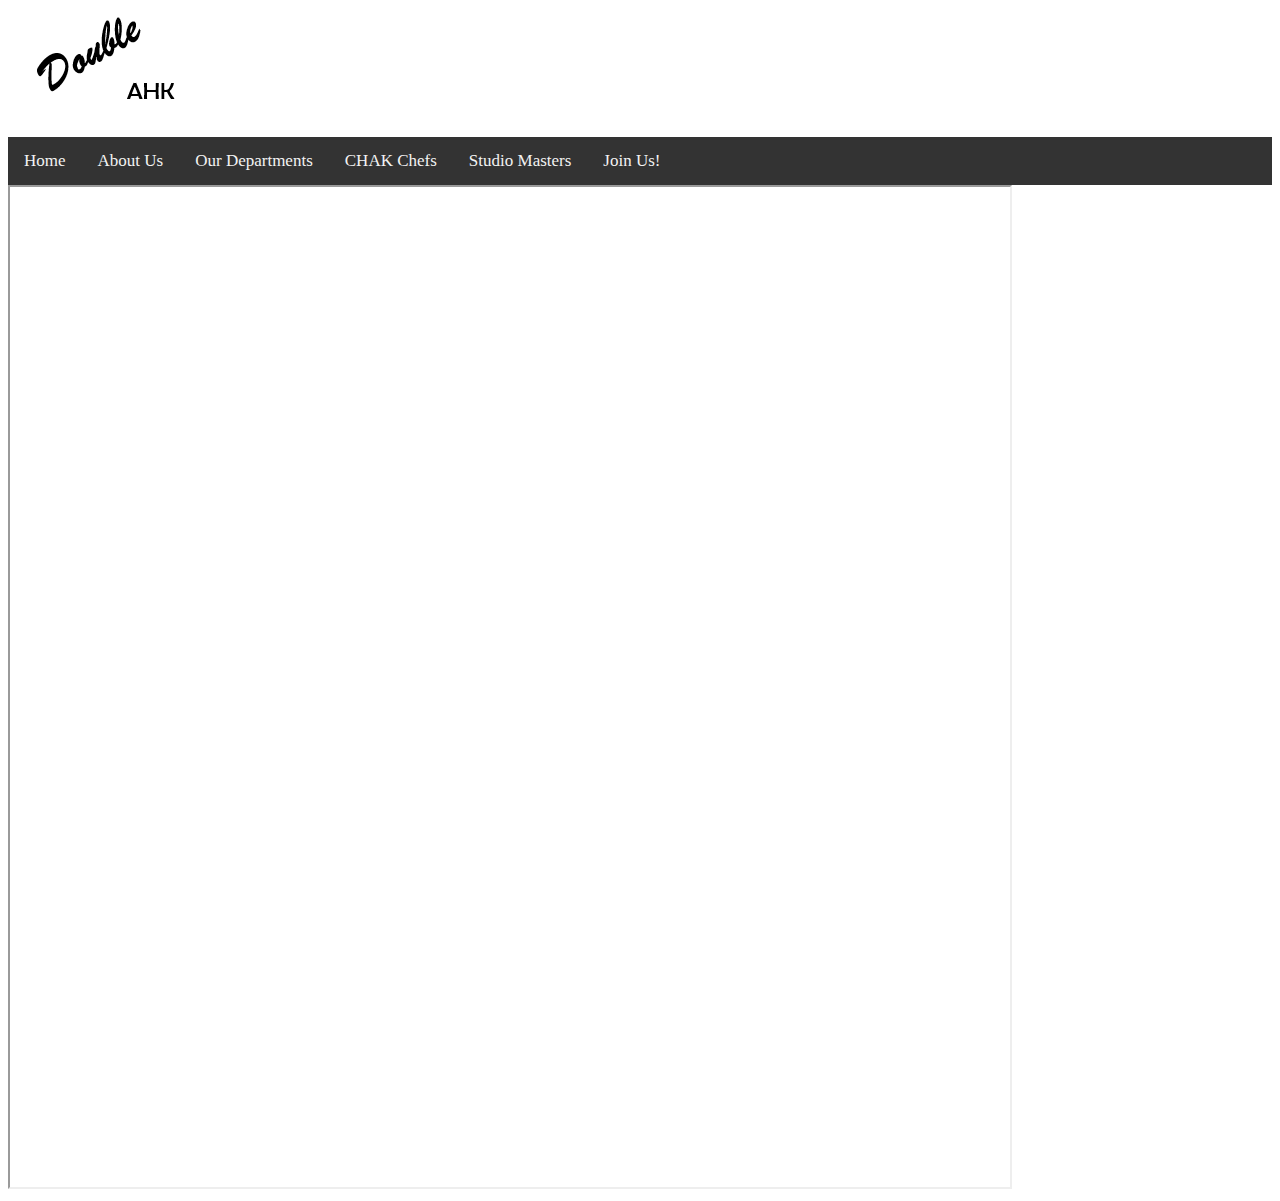
<file: Join.html>
<!DOCTYPE html>
<html>
  
  <style>
 body  {
   font-family:Calibri;
    }
    
.topnav {
  background-color: #333;
  overflow: hidden;
}


.topnav a {
  float: left;
  color: #f2f2f2;
  text-align: center;
  padding: 14px 16px;
  text-decoration: none;
  font-size: 17px;
}


.topnav a:hover {
  background-color: #ddd;
  color: black;
}


.topnav a.active {
  background-color: #04AA6D;
  color: white;
}
  </style>
<body>

  <img src="[data-uri]"><br><br>

  <div class="topnav">
  <a class="index.html" href="#home">Home</a>
  <a href="About.html">About Us</a>
  <a href="Our-Departments">Our Departments</a>
  <a href="CHAK-Chefs.html">CHAK Chefs</a>
  <a href="Studio-Masters.html">Studio Masters</a>
    <a href="Join.html">Join Us!</a>
  </div>

<iframe src="https://docs.google.com/forms/d/e/1FAIpQLSdl8jTCWfllR18_9p4pOLbWdb1ifzZz9OruTyw1RSelhQOyvg/viewform?usp=pp_url" height="1000" width="1000" title="Iframe Example"></iframe>

</body>
</html>
</file>
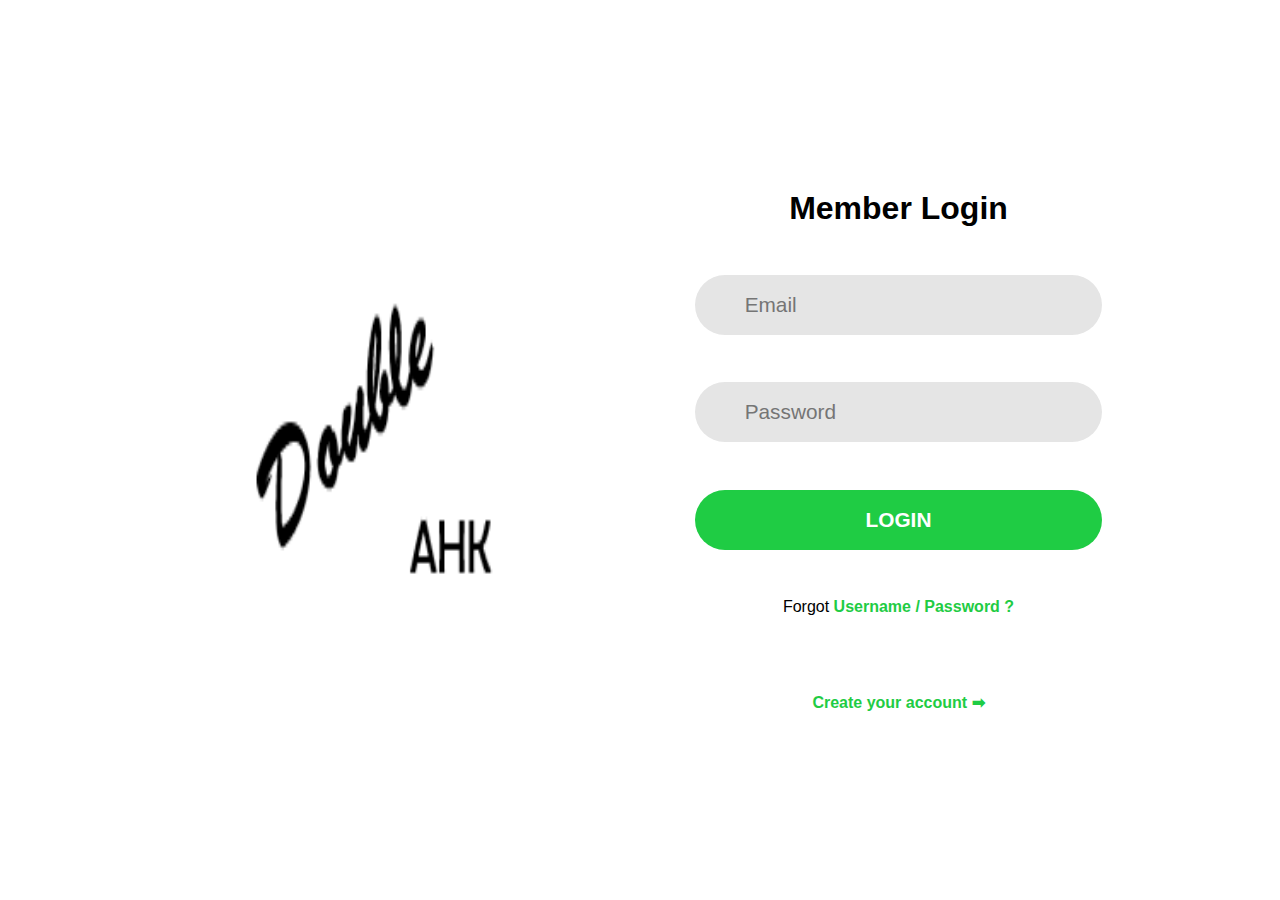
<file: login.html>
<!DOCTYPE html>
<html>
  
  <style>
  
  body {
  /* make the body full height*/
  height: 100vh;
  /* set our custom font */
  font-family: 'Roboto', sans-serif;
  /* create a linear gradient*/
  background-thumbnail: linear-gradient(
    to right,
    var(--body_gradient_left),
    var(--body_gradient_right)
  );
  display: flex;
}
#form_wrapper {
  width: 1000px;
  height: 700px;
  /* this will help us center it*/
  margin: auto;
  background-color: var(--form_bg);
  border-radius: 50px;
  /* make it a grid container*/
  display: grid;
  /* with two columns of same width*/
  grid-template-columns: 1fr 1fr;
  /* with a small gap in between them*/
  grid-gap: 5vw;
  /* add some padding around */
  padding: 5vh 15px;
}
    
    :root {
  --body_gradient_left: #7200d0;
  --body_gradient_right: #c800c1;
  --form_bg: #ffffff;
  --input_bg: #e5e5e5;
  --input_hover: #eaeaea;
  --submit_bg: #1fcc44;
  --submit_hover: #40e263;
  --icon_color: #6b6b6b;
}
    
    * {
  padding: 0;
  margin: 0;
  box-sizing: border-box;
}
  
    #form_left {
  /* center the image */
  display: flex;
  justify-content: center;
  align-items: center;
}
#form_left img {
  width: 350px;
  height: 350px;
}
    
    #form_right {
  display: grid;
  /* single column layout */
  grid-template-columns: 1fr;
  /* have some gap in between elements*/
  grid-gap: 20px;
  padding: 10% 5%;
}
    
    .input_container {
  background-color: var(--input_bg);
  /* vertically align icon and text inside the div*/
  display: flex;
  align-items: center;
  padding-left: 20px;
}
.input_container:hover {
  background-color: var(--input_hover);
}
.input_container,
#input_submit {
  height: 60px;
  /* make the borders more round */
  border-radius: 30px;
  width: 100%;
}
.input_field {
  /* customize the input tag with lighter font and some padding*/
  color: var(--icon_color);
  background-color: inherit;
  width: 90%;
  border: none;
  font-size: 1.3rem;
  font-weight: 400;
  padding-left: 30px;
}
.input_field:hover,
.input_field:focus {
  /* remove the outline */
  outline: none;
}
#input_submit {
  /* submit button has a different color and different padding */
  background-color: var(--submit_bg);
  padding-left: 0;
  font-weight: bold;
  color: white;
  text-transform: uppercase;
}
#input_submit:hover {
  background-color: var(--submit_hover);
  /* simple color transition on hover */
  transition: background-color, 1s;
  cursor: pointer;
}
    
    h1,
span {
  text-align: center;
}
/* shift it a bit lower */
#create_account {
  display: block;
  position: relative;
  top: 30px;
}
a {
  /* remove default underline */
  text-decoration: none;
  color: var(--submit_bg);
  font-weight: bold;
}
a:hover {
  color: var(--submit_hover);
}
i {
  color: var(--icon_color);
}
    
    /* make it responsive */
@media screen and (max-width: 768px) {
  /* make the layout  a single column and add some margin to the wrapper */
  #form_wrapper {
    grid-template-columns: 1fr;
    margin-left: 10px;
    margin-right: 10px;
  }
  /* on small screen we don't display the image */
  #form_left {
    display: none;
  }
}
    
  </style>
<body>

<body>
  <div id="form_wrapper">
    <div id="form_left">
      <img src="[data-uri]" alt="computer icon" />
    </div>
    <div id="form_right">
      <h1>Member Login</h1>
      <div class="input_container">
        <i class="fas fa-envelope"></i>
        <input
          placeholder="Email"
          type="email"
          name="Email"
          id="field_email"
          class="input_field"
        />
      </div>
      <div class="input_container">
        <i class="fas fa-lock"></i>
        <input
          placeholder="Password"
          type="password"
          name="Password"
          id="field_password"
          class="input_field"
        />
      </div>
      <input
        type="submit"
        value="Login"
        id="input_submit"
        class="input_field"
      />
      <span>Forgot <a href="#"> Username / Password ?</a></span>
      <span id="create_account">
        <a href="#">Create your account ➡ </a>
      </span>
    </div>
  </div>
</body>

</body>
</html>
</file>
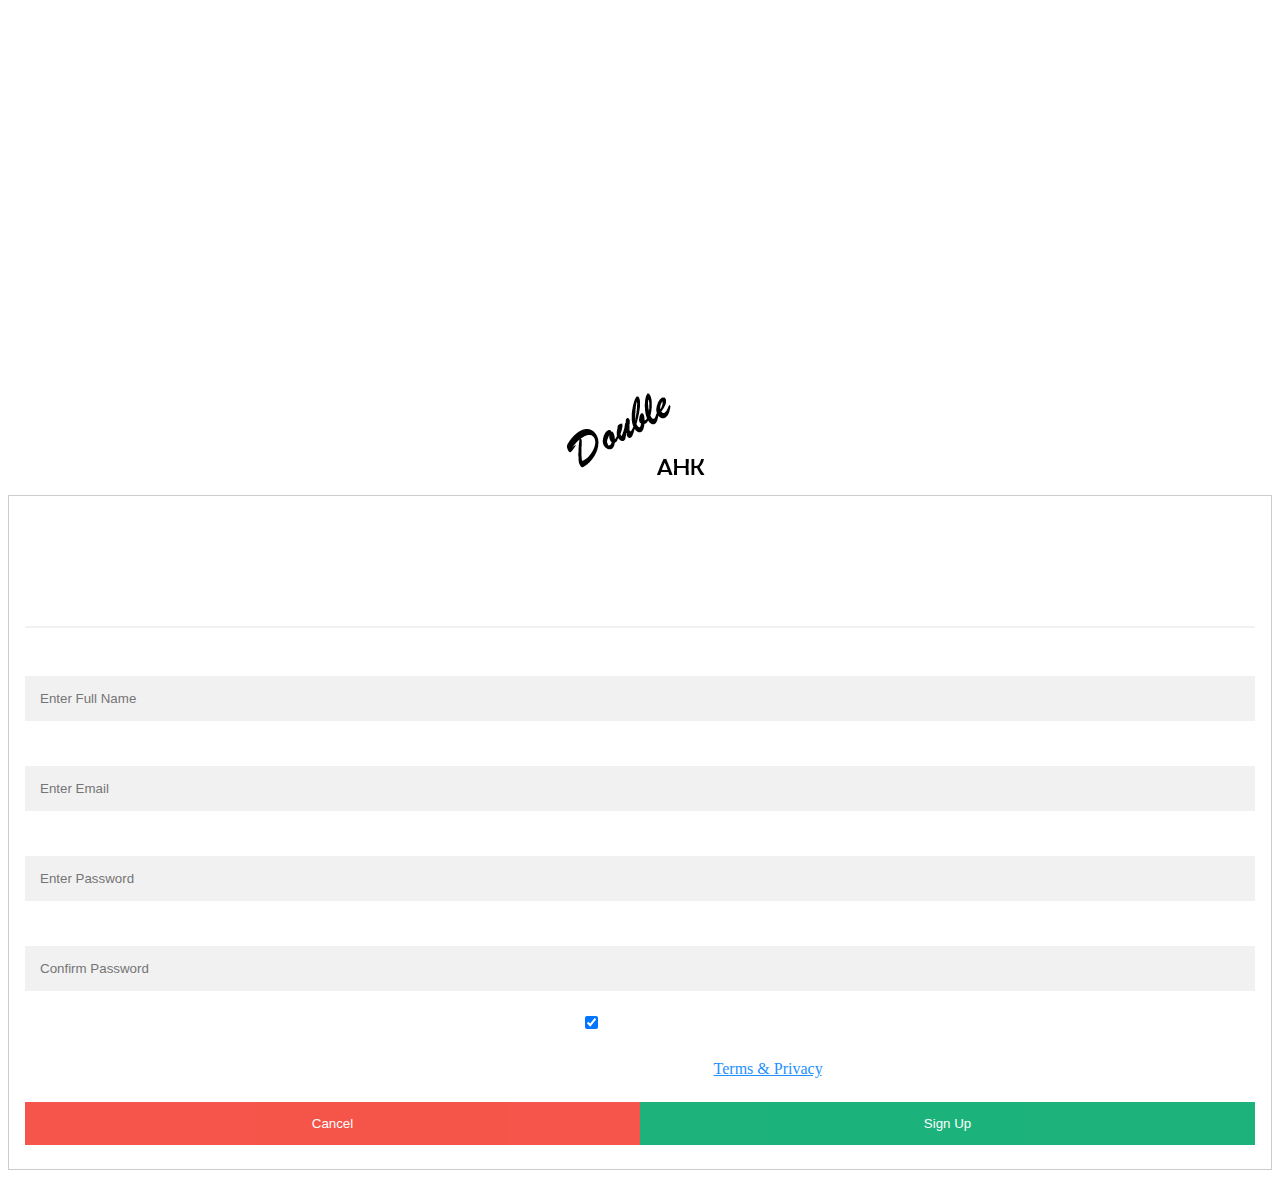
<file: register.html>
<!DOCTYPE html>
<html>
<style>
body {font-family:Trebuchet MS;
    background-image: url("https://s3-us-west-2.amazonaws.com/axiomimagesthumbs-or/proxy/original/DCA01_022-00003.jpg");
  color:white;
   background-size: 300px 100px;}
* {box-sizing: border-box}

/* Full-width input fields */
  input[type=text], input[type=password] {
  width: 100%;
  padding: 15px;
  margin: 5px 0 22px 0;
  display: inline-block;
  border: none;
  background: #f1f1f1;
}

input[type=text]:focus, input[type=password]:focus {
  background-color: #ddd;
  outline: none;
}

hr {
  border: 1px solid #f1f1f1;
  margin-bottom: 25px;
}

/* Set a style for all buttons */
.signupbtn {
  background-color: #04AA6D;
  color: white;
  padding: 14px 20px;
  margin: 8px 0;
  border: none;
  cursor: pointer;
  width: 50%;
  opacity: 0.9;
  float: right;
}

button:hover {
  opacity:1;
}

/* Extra styles for the cancel button */
.cancelbtn1 {
  
  background-color: #f44336;
    color: white;
  padding: 14px 20px;
  margin: 8px 0;
  border: none;
  cursor: pointer;
  width: 50%;
  opacity: 0.9;
  float: left;
}

/* Float cancel and signup buttons and add an equal width */
.cancelbtn, .signupbtn {
  float: left;
  width: 50%;
}

/* Add padding to container elements */
.container {
  padding: 16px;
}

/* Clear floats */
.clearfix::after {
  content: "";
  clear: both;
  display: table;
}

/* Change styles for cancel button and signup button on extra small screens */
@media screen and (max-width: 300px) {
  .cancelbtn, .signupbtn {
    width: 100%;
  }
}
</style>
  <?php

require_once "config.php";
require_once "session.php";

if ($_SERVER["REQUEST_METHOOD"] == "POST" && isset($_POST['submit'])) {
  
  $fullname = trim($_POST['name']);
  $email = trim($_POST['email']);  
  $password = trim($_POST['password']);   
  $confirm_password = trim($_POST['confirm_password']);   
  $password_hash = password_hash($password, PASSWORD_BCRYPT);
  
  if($query = $db->prepare("SELECT * FROM users WHERE email = ?")) {
    $error = '';
    
    $query->bind_param('s', $email);
    $query->execute();
    
    $query->store_result();
        if ($query->num_rows > 0) {
            $error .= '<p class="error">An account with this email address already registered!</p>';
        } else {
          
          if (strlen($password ) < 6 {
            $error .= '<p class="error">Please confirm your password</p>';
          } else {
              if (empty($error) && ($password != $confirm_password)) {
                $error .= '<p class "error">The Passwords do not match</p>';
              }
          }
              if (empty($error) ) {
                $insertQuery= $db->prepare("INSERT INTO users (name, email, password) VALUES (?, ?, ?);");
                $insertQuery->bind_param("sss", $fullname, $email, $password_hash);
                $result = $insertQuery->execute();
                if ($result) {
                   $error .= '<p class="success">You have successfully registered for a Double AHK Account. Have fun!</p>';
                  } else {
                      $error .= '<p class="error">Something went wrong!</p>';
                }
              }
            }
         }
              $query->close();
              $insertQuery->close();
              
              mysqli_close($db);
              
              }
            ?>
<body>


<center>
  
 <img src="logo.png">
  
  <form action="/action_page.php" style="border:1px solid #ccc">
  <div class="container">
    <h1>Sign Up</h1>
    <p>Please fill in this form to create an account.</p>
    <hr>
    
    <label for="fullname"><b>Full Name</b></label>
    <input type="text" placeholder="Enter Full Name" name="" required>
   
    <label for="email"><b>Email</b></label>
    <input type="text" placeholder="Enter Email" name="email" required>

    <label for="password"><b>Password</b></label>
    <input type="password" placeholder="Enter Password" name="password" required>

    <label for= "confirm_password"><b>Confirm Password</b></label>
    <input type="password" placeholder="Confirm Password" name="confirm_password" required>
    
    
    
    <label>
      <input type="checkbox" checked="checked" name="remember" style="margin-bottom:15px"> Remember me
    </label>
    
    <p>By creating an account you agree to our <a href="#" style="color:dodgerblue">Terms & Privacy</a>.</p>

    <div class="clearfix">
      <center><button type="button" class="cancelbtn1">Cancel</button></center>
      <center><button type="submit" class="signupbtn">Sign Up</button></center>
    </div>
  </div>
  </form></center>

</body>
</html>
</file>
